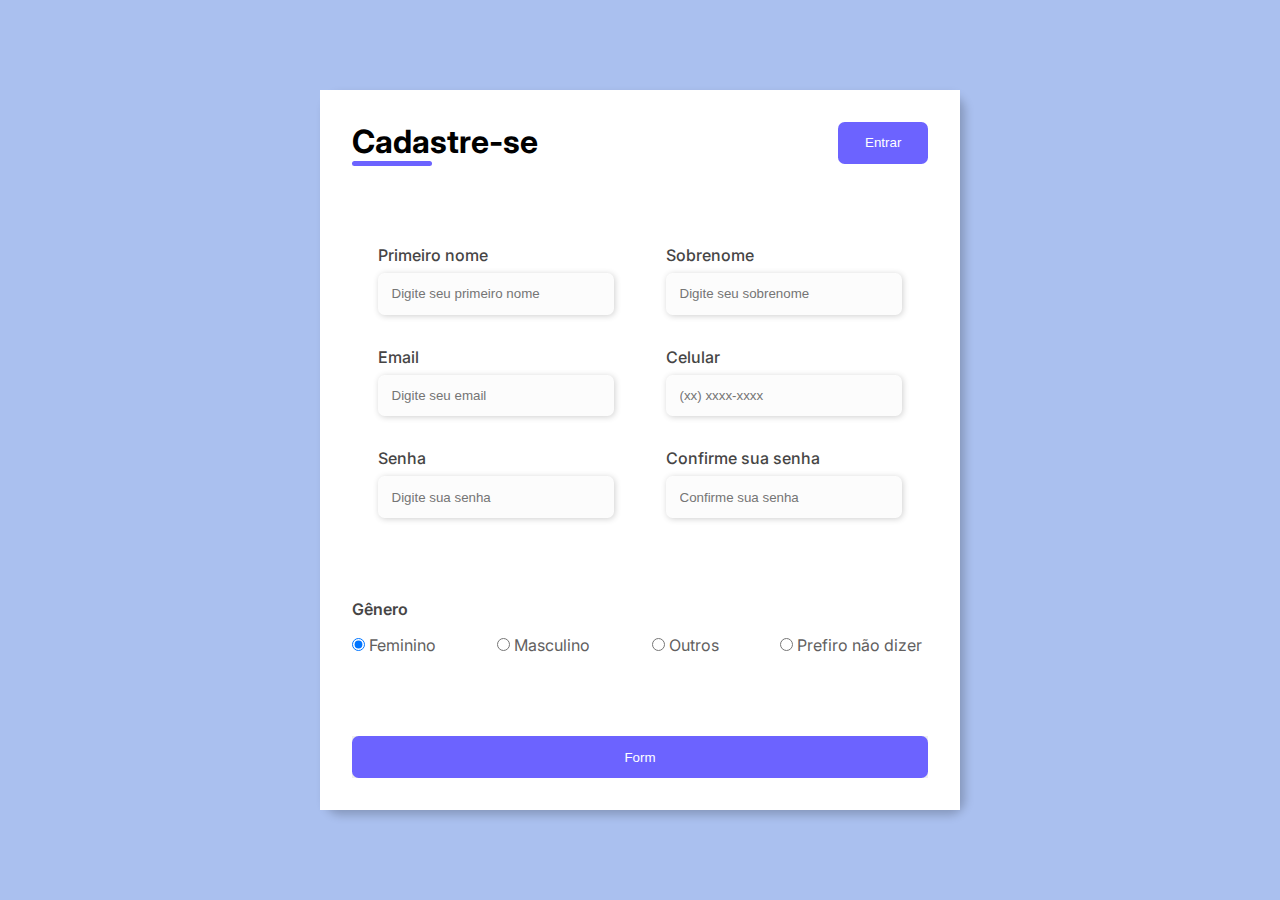
<file: index.html>
<!DOCTYPE html>
<html lang="pt-br">
    
<head>
    <meta charset="UTF-8">
    <meta name="viewport" content="width=device-width, initial-scale=1.0">
    <meta http-equiv="X-UA-Compatible" content="IE=edge">
    <link rel="stylesheet" href="./assets/styles/style.css">
    <title>Formulário de cadastro</title>
</head>

<body>

    <div class="container">

        <div class="form-image">
            <img src="assets/images/undraw_shopping_re_hdd9.svg" alt="form-image">
        </div>

        <div class="form">

            <form action="results.html" method="GET" enctype="multipart/form-data">

                <div class="form-header">

                    <div class="title">
                        <h1>Cadastre-se</h1>
                    </div>

                    <div class="login-button">
                        <button><a href="landing-page.html">Entrar</a></button>
                    </div>

                </div>

                <div class="input-group">

                    <div class="input">
                        <label for="fname">Primeiro nome</label>
                        <input type="text" name="fname" id="fname" placeholder="Digite seu primeiro nome" required>
                    </div>

                    <div class="input">
                        <label for="lname">Sobrenome</label>
                        <input type="text" name="lname" id="lname" placeholder="Digite seu sobrenome" required>
                    </div>
                    
                    <div class="input">
                        <label for="email">Email</label>
                        <input type="email" name="email" id="email" placeholder="Digite seu email" required>
                    </div>

                    <div class="input">
                        <label for="phone">Celular</label>
                        <input type="tel" name="phone" id="phone" placeholder="(xx) xxxx-xxxx" required>
                    </div>

                    <div class="input">
                        <label for="password">Senha</label>
                        <input type="password" name="password" id="password" placeholder="Digite sua senha" required>
                    </div>

                    <div class="input">
                        <label for="confirmpassword">Confirme sua senha</label>
                        <input type="password" name="confirmpassword" id="confirmpassword" placeholder="Confirme sua senha" required>
                    </div>

                </div>

                <div class="gender-group">

                    <div class="gender-lable">
                        <label for="gender">Gênero</label>
                    </div>

                    <div class="gender-radio">

                        <div class="gender">
                            <input type="radio" name="gender" id="female" value="female" checked>
                            <label for="female">Feminino</label>
                        </div>

                        <div class="gender">
                            <input type="radio" name="gender" id="male" value="male">
                            <label for="male">Masculino</label>
                        </div>

                        <div class="gender">
                            <input type="radio" name="gender" id="other" value="other">
                            <label for="other">Outros</label>
                        </div>

                        <div class="gender">
                            <input type="radio" name="gender" id="none" value="none">
                            <label for="none">Prefiro não dizer</label>
                        </div>

                    </div>

                </div>

                <div class="continue-button">
                    <button type="submit"><a>Form</a></button>
                </div>

            </form>

        </div>

    </div>

</body>

</html>
</file>
<file: assets/styles/style.css>
@import url('https://fonts.googleapis.com/css2?family=Inter:ital,opsz,wght@0,14..32,100..900;1,14..32,100..900&display=swap');
* {
    margin: 0;
    padding: 0;
    box-sizing: border-box;
}

body {
    background-color: rgb(170, 192, 239);
    font-family: 'Inter', sans-serif;
    width: 100%;
    height: 100vh;
    display: flex;
    align-items: center;
    justify-content: center;
}

.container {
    display: flex;
    width: 80%;
    height: 80vh;
    background-color: rgb(227, 213, 162);
    box-shadow: 5px 5px 10px rgba(0, 0, 0, .212);
    border-radius: 1em;
}

.form-image {
    display: flex;
    width: 50%;
    align-items: center;
    justify-content: center;
    background-color: #fde3a7d7;
    padding: 1em;
}

.form-image img {
    width: 80%;
}

.form {
    background-color: white;
    padding: 2em;
    height: 100%;
    width: 50%;
}

.form {
    display: flex;
    justify-content: center;
    flex-direction: column;

}

.form form {
    display: flex;
    flex-direction: column;
    height: 100%;
    justify-content: space-between;
}

.form-header {
    display: flex;
    justify-content: space-between;
  
}

.form-header h1::after {
    content: '';
    display: block;
    margin: 0 auto;
    position: absolute;
    background-color: #6c63ff;
    width: 5rem;
    height: 0.3rem;
    border-radius: 1rem;
}

.title {
    font-weight: 400;
    font-size:1em;
}

.login-button button{
    background-color: #6c63ff;
    border-radius: 0.5em;
    border: none;

    
}

.login-button button:hover {
    background-color: #6b63fff1;
    font-weight: 800;
}

.login-button button a{
    display: block;
    padding: 1em 2em;
    text-decoration: none;
    color: white;
    border-radius: 0.5em;
    font-weight: 100;
}



.input-group {
    display: flex;
    flex-wrap: wrap;
    justify-content: space-around;
    row-gap: 2em;
}

.input {
    display: flex;
    flex-direction: column;
}

.input label {
    margin-bottom: 0.5em;
    color: rgb(70, 69, 69);
    font-weight: 500;
}

.input input {
    border: none;
    background-color:rgba(0, 0, 0, .01);
    padding: 1em 3.4em 1em 1em;
    border-radius: 0.5em;
    box-shadow: 1px 1px 6px #00000030 ;
}

.input input:hover {
    background-color: #eeeeee75;
}

.input input:focus-visible {
    outline: 1px solid #6c63ff;
}

/* .gender-group {} */

.gender-lable {
    margin-bottom: 1em;
    color: rgb(70, 69, 69);
    font-weight: 600;
}



.gender-radio {
    display: flex;
    justify-content: space-between
}

.gender label{
    margin-right: 0.35rem;
    color: rgb(98, 95, 95);
}

/* .continue-button {} */

.continue-button button {
    border: none;
    display: block;
    width: 100%;
    cursor: pointer;
}

.continue-button a {
    text-decoration: none;
    color:white;
    display: block;
    background-color: #6c63ff;
    text-align: center;
    padding: 1em;
    border-radius: 0.5em;
} 

.continue-button a:hover {
    background-color: #6b63fff1;
}

@media screen and (max-width: 1400px) {
    .form-image {
        display: none;
    }
    
    .container {
        width: 50%;
    }

    .form {
        width: 100%;
    }
}

@media screen and (max-width:1100px) {

    .container {
        width: 90%;
        height: auto;
    }

    .form-header {
        padding-bottom: 1rem;
    }

    .input-group {
        flex-direction: column;
        overflow-y: scroll;
        flex-wrap: nowrap;
        max-height: 10rem;
        padding-right: 5rem;
    }

    .gender-group {
        margin-top: 1rem;
    }

    .gender-radio {
        flex-direction: column;
        row-gap: 0.3em;
    }

    .continue-button {
        margin-top: 1rem;
    }
}
</file>
